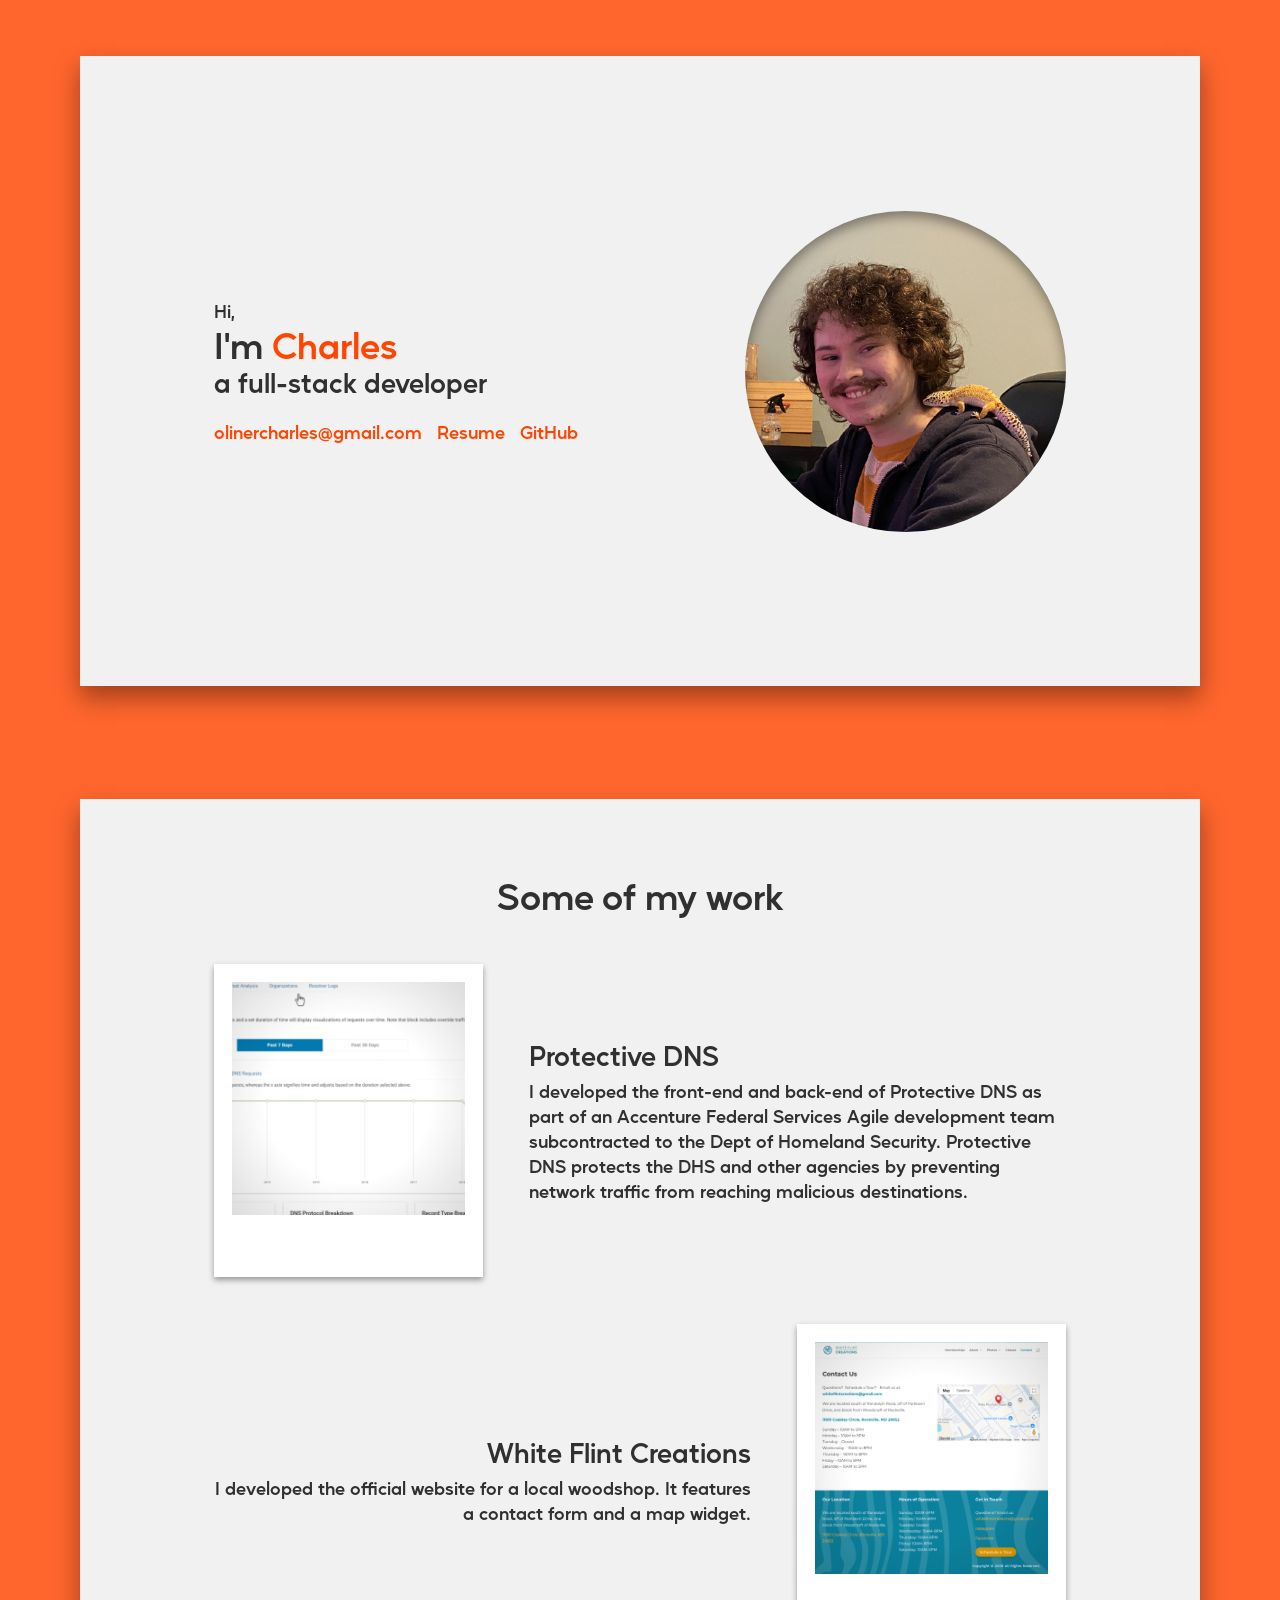
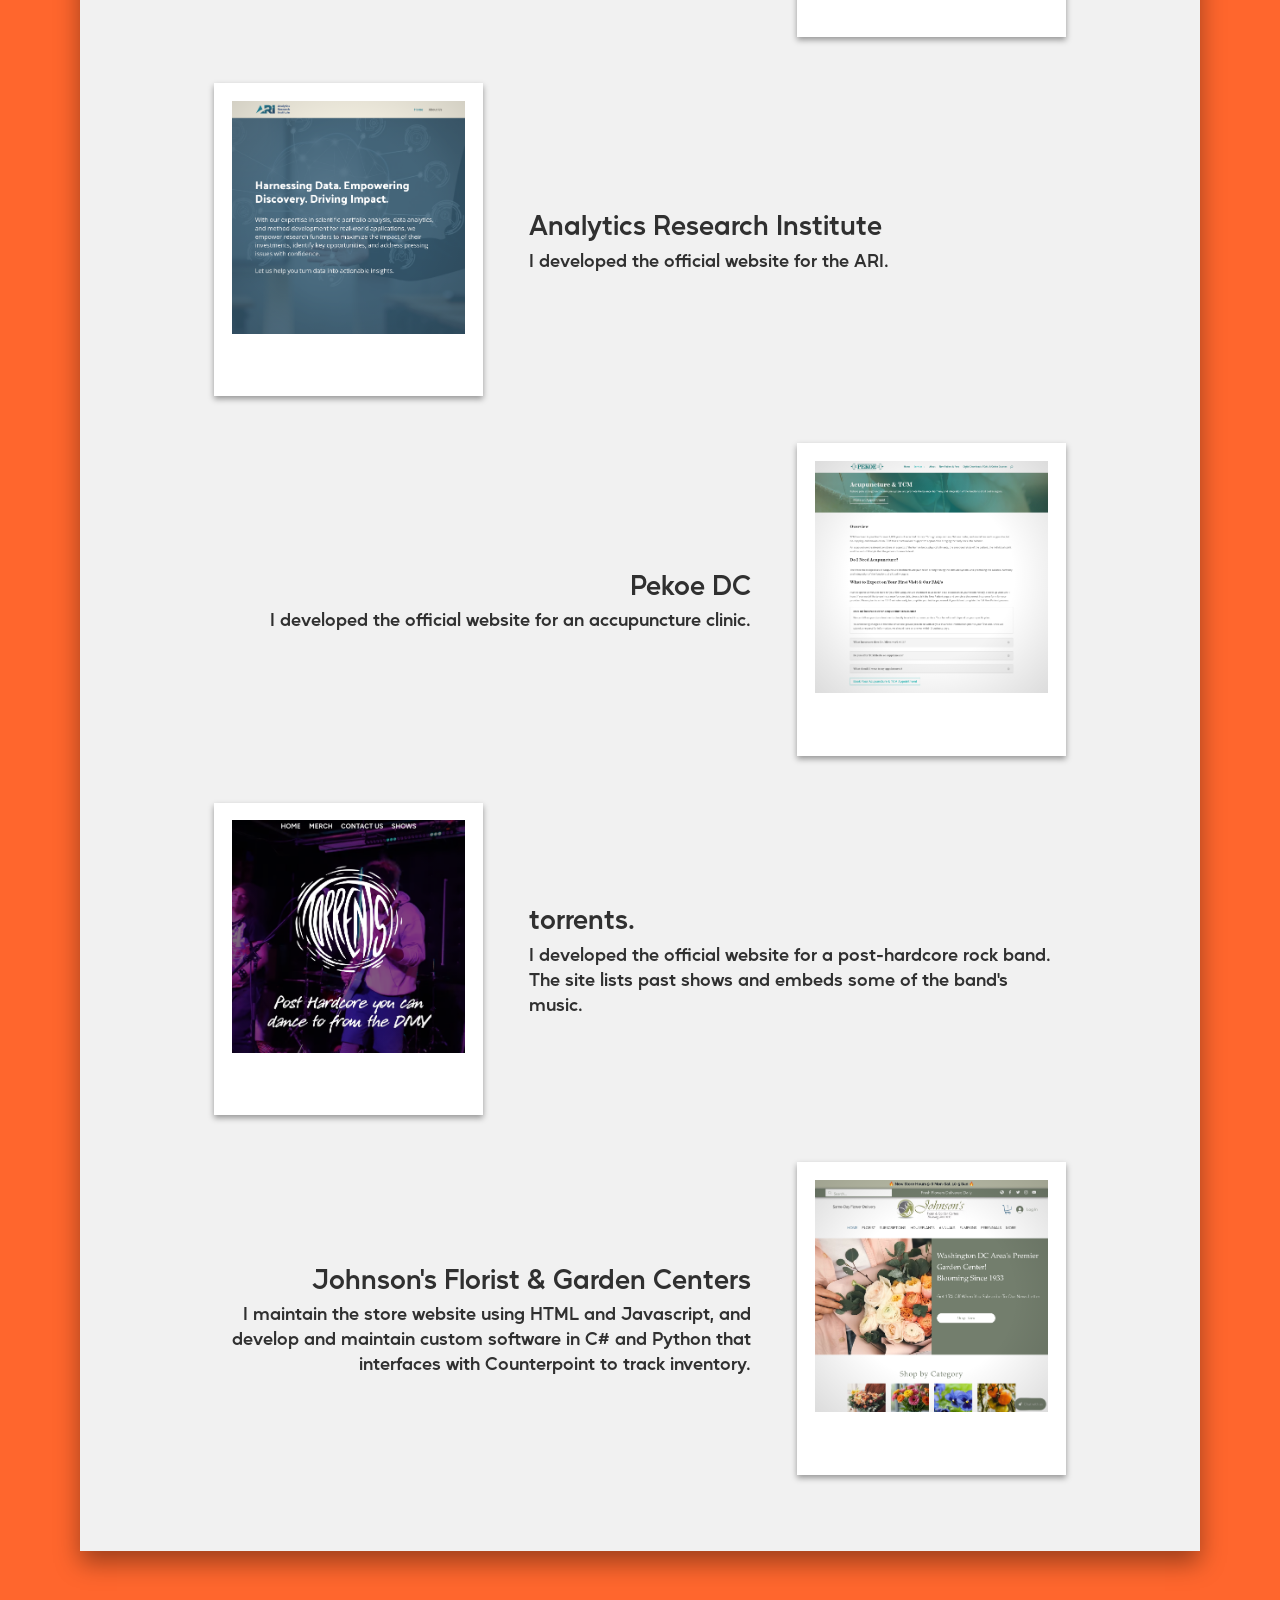
<file: index.html>
<!DOCTYPE html>
<html lang="en">

<head>
    <title>Charles Oliner</title>
    <link rel="stylesheet" href="style.css">
    <meta name="viewport" content="width=device-width, initial-scale=1">
</head>

<body>
    <div class="card home-card">
        <div class="home-text">
            <h3>Hi,</h3>
            <h1>I'm <span class="color-orange">Charles</span></h1>
            <h2>a full-stack developer</h2>
            <p class="links">
                <a class="link" href="mailto:olinercharles@gmail.com">olinercharles@gmail.com</a>
                <span class="white-space-pre"> </span>
                <a class="link" href="resume.docx">Resume</a>
                <span class="white-space-pre"> </span>
                <a class="link" href="https://github.com/CharlesOliner">GitHub</a>
            </p>
        </div>
        <div class="image face circle" style="background-image: url('images/Charles Oliner.png')"></div>
    </div>
    <div class="card showcase-card" id="showcase-card">
        <h1>Some of my work</h1>
    </div>
    <script src="index.js"></script>
</body>

</html>
</file>
<file: style.css>
:root {

    --card-scale: 1;
    --max-card-aspect-ratio: 0.75;
    --min-card-aspect-ratio: 0.75;

    @media (min-width: 768px) {
        --card-scale: 0.875;
        --max-card-aspect-ratio: calc(22 / 9);
        --min-card-aspect-ratio: calc(16 / 9);
    }

    --card-width: calc(min(var(--card-scale) * 100vw, var(--card-scale) * 100vh * var(--max-card-aspect-ratio)));
    --card-height: calc(min(var(--card-scale) * 100vh, var(--card-scale) * 100vw / var(--min-card-aspect-ratio)));

    --card-padding-left-right: calc(var(--card-width) * 0.12);
    --card-padding-top-bottom: calc(var(--card-height) * 0.12);
    --card-gap: calc(40 * var(--scale));

    --body-margin-top-bottom: calc((1 - var(--card-scale)) * 50vh);

    --scale: calc(var(--card-width) / 768);

    @media (min-width: 768px) {
        --scale: calc(var(--card-width) / 1920);
    }
}

@font-face {
    font-family: 'Mustica Pro';
    src: url("fonts/MusticaPro-SemiBold.otf") format("opentype")
}

* {
    font-family: 'Mustica Pro', 'Poppins', sans-serif;
    padding: 0;
    margin: 0;
    box-sizing: border-box;
    text-decoration: none;
}

body {
    background-color: #ff662d;
    width: var(--card-width);
    margin: auto;
    margin-top: var(--body-margin-top-bottom);
    margin-bottom: var(--body-margin-top-bottom);
    display: flex;
    flex-direction: column;
    align-items: center;
    gap: calc(100 * var(--scale));
}

.card {
    background-color: #f1f1f1;
    width: 100%;
    padding-left: var(--card-padding-left-right);
    padding-right: var(--card-padding-left-right);
    box-shadow: 0 calc(20 * var(--scale)) calc(40 * var(--scale)) #00000060;
}

.color-orange {
    color: orangered;
}

h1 {
    font-size: calc(62 * var(--scale));
    line-height: 1.2;
}

h2 {
    font-size: calc(46.5 * var(--scale));
    line-height: 1.2;
}

h3, p {
    font-size: calc(31 * var(--scale));
}

p {
    padding-top: calc(10 * var(--scale));
}

.home-card {
    height: var(--card-height);
    color: #303030;
    text-align: center;
    gap: var(--card-gap);
    display: flex;
    align-items: center;
    justify-content: center;
    flex-direction: column-reverse;
}

.image {
    aspect-ratio: 1;
    object-fit: cover;
    background-size: cover;
    background-position: center;
}

.face {
    box-shadow: 0 calc(10 * var(--scale)) calc(20 * var(--scale)) #00000060 inset;
    width: calc(550 * var(--scale));
    flex-shrink: 0;
    flex-grow: 0;
    border-radius: 50%;
}

.link {
    color: orangered;
}

.link:visited {
    color: #ad2e00;
}

.links {
    margin-top: calc(25 * var(--scale));
    font-size: calc(31 * var(--scale));
}

.showcase-card {
    color: #303030;
    padding-top: var(--card-padding-top-bottom);
    padding-bottom: var(--card-padding-top-bottom) ;
    display: flex;
    flex-direction: column;
    justify-content: center;
    align-items: center;
    gap: calc(var(--card-gap) * 2);
}

.showcase-description {
    flex-grow: 2;
    flex-shrink: 2;
    flex-basis: 0;
}

.showcase-image-inner {
    aspect-ratio: 1;
    width: 86.666666%;
    flex-shrink: 0;
    margin: 6.6666666%;
}

.showcase-link {
    width: 100%;
    gap: var(--card-gap);
    color: #303030;
    display: flex;
    justify-content: center;
    align-items: center;
    text-align: center;
    flex-direction: column;
}

.showcase-image-outer {
    width: 100%;
    background-color: white;
    aspect-ratio: 0.857142857143;
    box-shadow: 0 calc(5 * var(--scale)) calc(10 * var(--scale)) #00000060;
    transition: transform .2s, box-shadow .2s;
}

.showcase-link:hover > .showcase-image-outer {
    box-shadow: 0 calc(20 * var(--scale)) calc(40 * var(--scale)) #00000060;
}

.showcase-link:nth-child(even):hover > .showcase-image-outer {
    transform: scale(1.05) rotate(2deg);
}

.showcase-link:nth-child(odd):hover > .showcase-image-outer {
    transform: scale(1.05) rotate(-2deg);
}

.vignette {
    background: radial-gradient(transparent 50%, #00000040 141%);
    width: 100%;
    height: 100%;
}

.white-space-pre {
    white-space: pre;
}

@media (min-width: 768px) {

    body {
        gap: calc(var(--body-margin-top-bottom) * 2);
    }
    
    .home-card {
        flex-direction: row;
        text-align: left;
    }

    .home-text{
        flex-grow: 1;
    }

    .showcase-link {
        gap: calc(var(--card-gap) * 2);
    }

    .showcase-link:nth-child(even) {
        text-align: left;
        flex-direction: row;
    }

    .showcase-link:nth-child(odd) {
        text-align: right;
        flex-direction: row-reverse;
    }

    .showcase-image-outer {
        flex-grow: 1;
        flex-shrink: 1;
        flex-basis: 0;
    }
}
</file>
